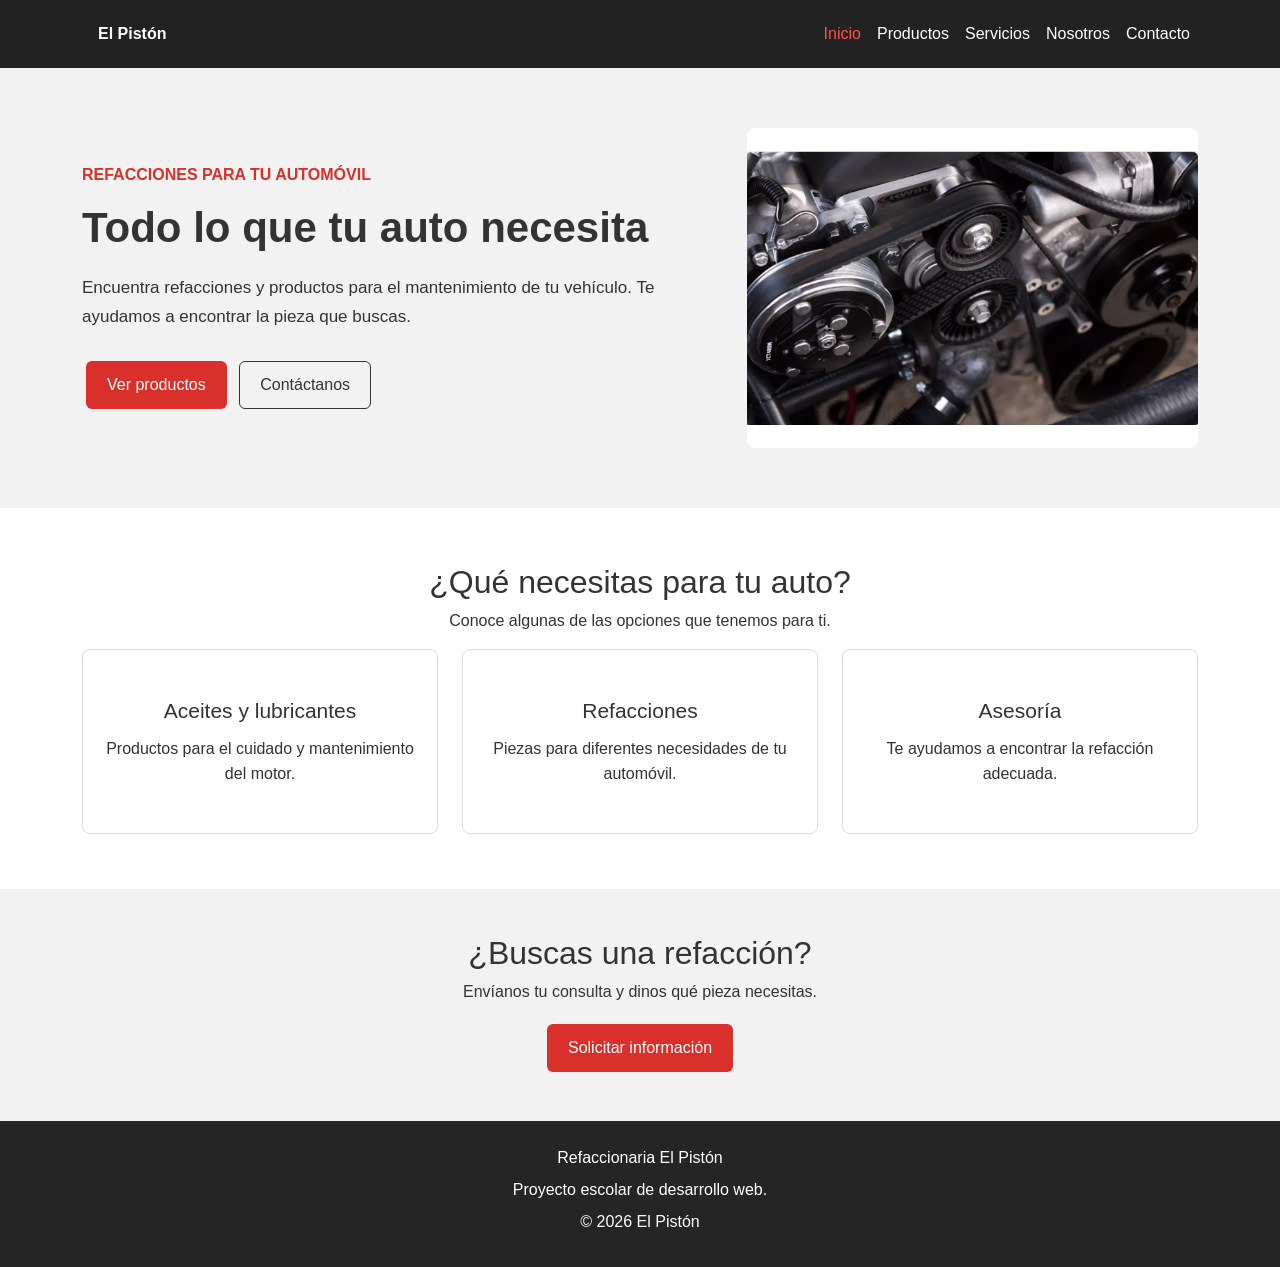
<file: HTML/index.html>
<!DOCTYPE html>
<html lang="es">
<head>
    <meta charset="UTF-8">
    <meta name="viewport" content="width=device-width, initial-scale=1.0">
    <title>Refaccionaria El Pistón</title>

    <link href="https://cdn.jsdelivr.net/npm/bootstrap@5.3.3/dist/css/bootstrap.min.css" rel="stylesheet">
    <link href="../CSS/css.css" rel="stylesheet">
</head>
<body>

    <header>
        <nav class="navbar navbar-expand-lg navbar-dark menu">
            <div class="container">

                <a class="navbar-brand" href="index.html">El Pistón</a>

                <button class="navbar-toggler" data-bs-toggle="collapse" data-bs-target="#menu">
                    <span class="navbar-toggler-icon"></span>
                </button>

                <div class="collapse navbar-collapse" id="menu">
                    <ul class="navbar-nav ms-auto">
                        <li class="nav-item"><a class="nav-link activo" href="index.html">Inicio</a></li>
                        <li class="nav-item"><a class="nav-link" href="productos.html">Productos</a></li>
                        <li class="nav-item"><a class="nav-link" href="servicios.html">Servicios</a></li>
                        <li class="nav-item"><a class="nav-link" href="nosotros.html">Nosotros</a></li>
                        <li class="nav-item"><a class="nav-link" href="contacto.html">Contacto</a></li>
                    </ul>
                </div>
            </div>
        </nav>
    </header>

    <main>
        <section class="portada">
            <div class="container">
                <div class="row align-items-center">

                    <div class="col-lg-7">
                        <p class="texto-rojo">REFACCIONES PARA TU AUTOMÓVIL</p>

                        <h1>Todo lo que tu auto necesita</h1>

                        <p class="descripcion">
                            Encuentra refacciones y productos para el mantenimiento
                            de tu vehículo. Te ayudamos a encontrar la pieza que buscas.
                        </p>

                        <a href="productos.html" class="btn boton-rojo">Ver productos</a>
                        <a href="contacto.html" class="btn boton-borde">Contáctanos</a>
                    </div>

                    <div class="col-lg-5">
                        <img src="../IMAGENES/refacciones.png"
                             class="img-fluid imagen-portada"
                             alt="Refacciones para automóviles">
                    </div>

                </div>
            </div>
        </section>

        <section class="seccion">
            <div class="container">

                <div class="text-center">
                    <h2>¿Qué necesitas para tu auto?</h2>
                    <p>Conoce algunas de las opciones que tenemos para ti.</p>
                </div>

                <div class="row g-4">

                    <div class="col-md-4">
                        <div class="tarjeta">
                            <h3>Aceites y lubricantes</h3>
                            <p>Productos para el cuidado y mantenimiento del motor.</p>
                        </div>
                    </div>

                    <div class="col-md-4">
                        <div class="tarjeta">
                            <h3>Refacciones</h3>
                            <p>Piezas para diferentes necesidades de tu automóvil.</p>
                        </div>
                    </div>

                    <div class="col-md-4">
                        <div class="tarjeta">
                            <h3>Asesoría</h3>
                            <p>Te ayudamos a encontrar la refacción adecuada.</p>
                        </div>
                    </div>

                </div>
            </div>
        </section>

        <section class="llamada">
            <div class="container text-center">
                <h2>¿Buscas una refacción?</h2>
                <p>Envíanos tu consulta y dinos qué pieza necesitas.</p>
                <a href="contacto.html" class="btn boton-rojo">Solicitar información</a>
            </div>
        </section>
    </main>

    <footer class="pie">
        <div class="container text-center">
            <p>Refaccionaria El Pistón</p>
            <p>Proyecto escolar de desarrollo web.</p>
            <p>&copy; 2026 El Pistón</p>
        </div>
    </footer>

    <script src="https://cdn.jsdelivr.net/npm/bootstrap@5.3.3/dist/js/bootstrap.bundle.min.js"></script>
    <script src="../JS/scrypt.js"></script>
</body>
</html>
</file>
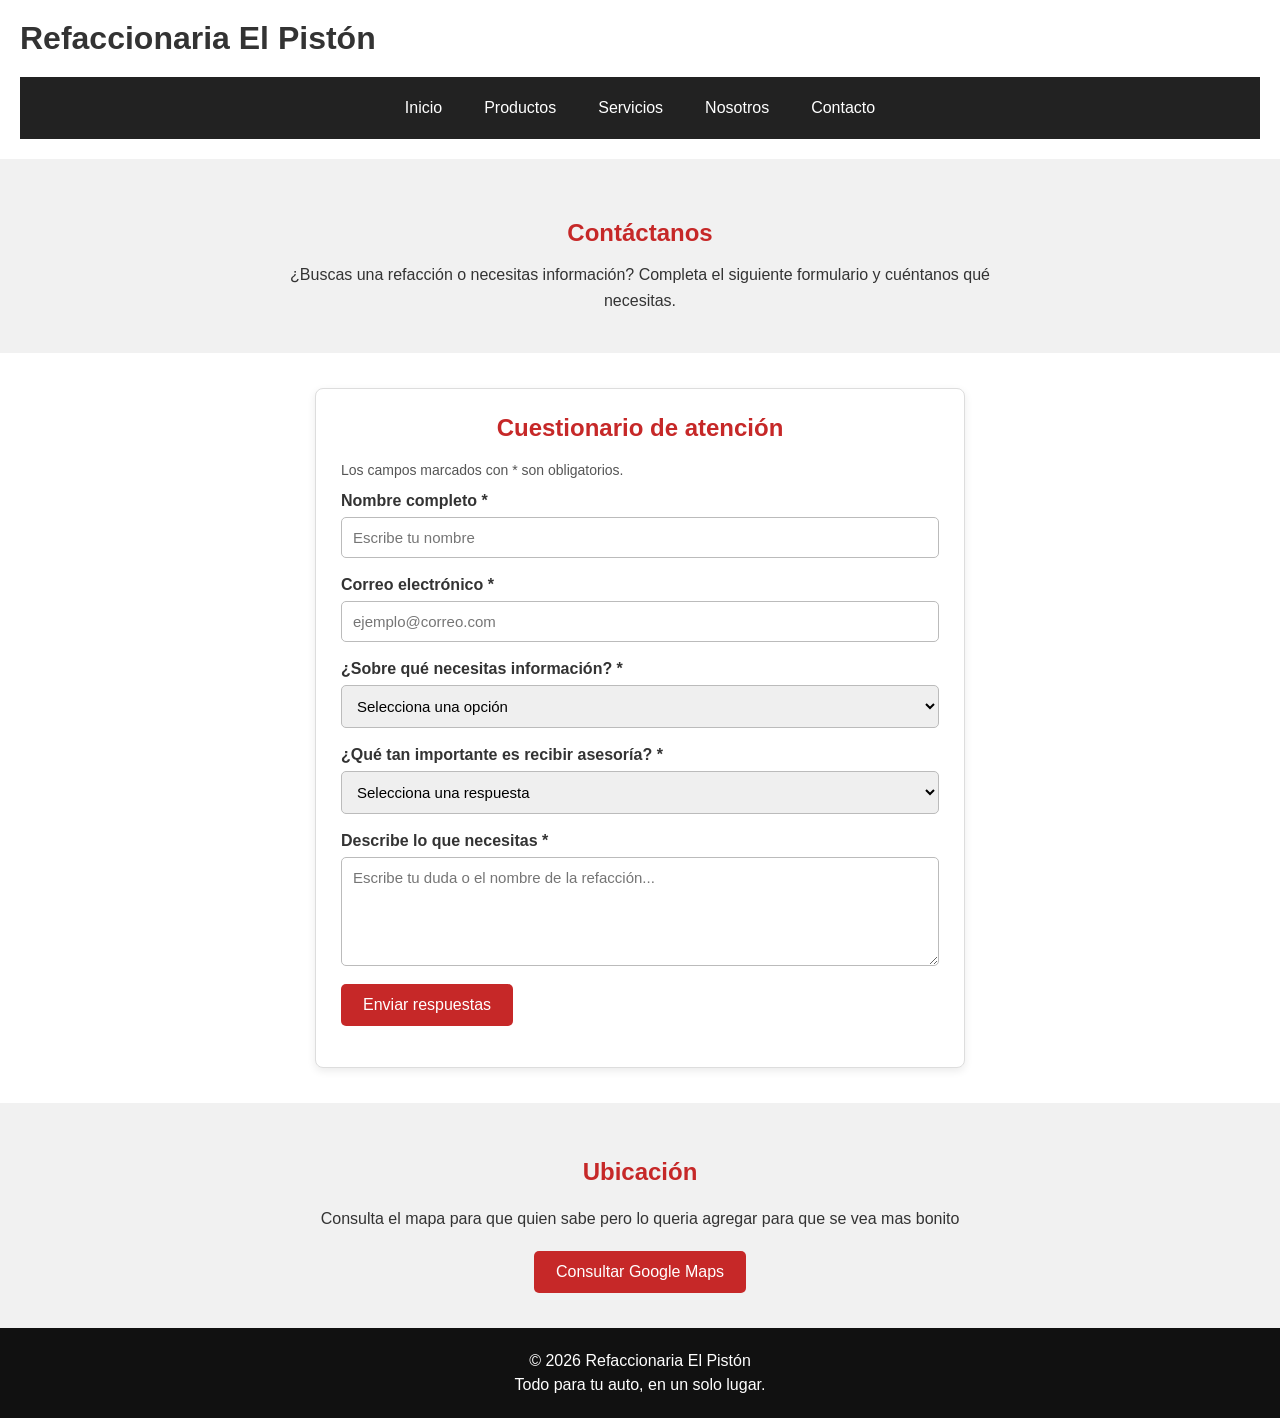
<file: HTML/contacto.html>
<!DOCTYPE html>
<html lang="es">
<head>
    <meta charset="UTF-8">
    <meta name="viewport" content="width=device-width, initial-scale=1.0">

    <title>Contacto | Refaccionaria El Pistón</title>

    <link rel="stylesheet" href="../CSS/css.css">
    <link rel="stylesheet" href="../CSS/contacto.css">

    <script src="../JS/contacto.js" defer></script>
</head>
<body>

    <header class="encabezado">
        <div class="contenedor-menu">
            <h1>Refaccionaria El Pistón</h1>

            <nav class="menu">
                <a href="index.html">Inicio</a>
                <a href="productos.html">Productos</a>
                <a href="servicios.html">Servicios</a>
                <a href="nosotros.html">Nosotros</a>
                <a href="contacto.html">Contacto</a>
            </nav>
        </div>
    </header>

    <main>
        <section class="presentacion-contacto">
            <h2>Contáctanos</h2>

            <p>
                ¿Buscas una refacción o necesitas información?
                Completa el siguiente formulario y cuéntanos qué necesitas.
            </p>
        </section>

        <section class="seccion-formulario">
            <h2>Cuestionario de atención</h2>

            <p class="texto-formulario">
                Los campos marcados con * son obligatorios.
            </p>

            <form id="formulario-contacto">

                <div class="campo-formulario">
                    <label for="nombre">Nombre completo *</label>
                    <input type="text" id="nombre" name="nombre"
                           required minlength="3" maxlength="60"
                           placeholder="Escribe tu nombre">
                </div>

                <div class="campo-formulario">
                    <label for="correo">Correo electrónico *</label>
                    <input type="email" id="correo" name="correo"
                           required maxlength="100"
                           placeholder="ejemplo@correo.com">
                </div>

                <div class="campo-formulario">
                    <label for="tema">¿Sobre qué necesitas información? *</label>

                    <select id="tema" name="tema" required>
                        <option value="">Selecciona una opción</option>
                        <option value="Productos">Productos y refacciones</option>
                        <option value="Aceites">Aceites y lubricantes</option>
                        <option value="Baterias">Baterías y accesorios</option>
                        <option value="Servicios">Servicios y asesoría</option>
                        <option value="Otro">Otro tema</option>
                    </select>
                </div>

                <div class="campo-formulario">
                    <label for="satisfaccion">
                        ¿Qué tan importante es recibir asesoría? *
                    </label>

                    <select id="satisfaccion" name="satisfaccion" required>
                        <option value="">Selecciona una respuesta</option>
                        <option value="Muy importante">Muy importante</option>
                        <option value="Importante">Importante</option>
                        <option value="Poco importante">Poco importante</option>
                    </select>
                </div>

                <div class="campo-formulario">
                    <label for="mensaje">Describe lo que necesitas *</label>

                    <textarea id="mensaje" name="mensaje"
                              required minlength="10" maxlength="500"
                              rows="5"
                              placeholder="Escribe tu duda o el nombre de la refacción..."></textarea>
                </div>

                <button type="submit" class="boton-contacto">
                    Enviar respuestas
                </button>

                <p id="mensaje-formulario" role="status"
                   aria-live="polite"></p>

            </form>
        </section>

        <section class="ubicacion-contacto">
            <h2>Ubicación</h2>

            <p>
                Consulta el mapa para que quien sabe pero lo queria agregar para que se vea mas bonito
            </p>

            <a href="https://www.google.com/maps"
               target="_blank" rel="noopener noreferrer"
               class="boton-contacto">
                Consultar Google Maps
            </a>
        </section>
    </main>

    <footer class="pie-contacto">
        <p>© 2026 Refaccionaria El Pistón</p>
        <p>Todo para tu auto, en un solo lugar.</p>
    </footer>

</body>
</html>
</file>
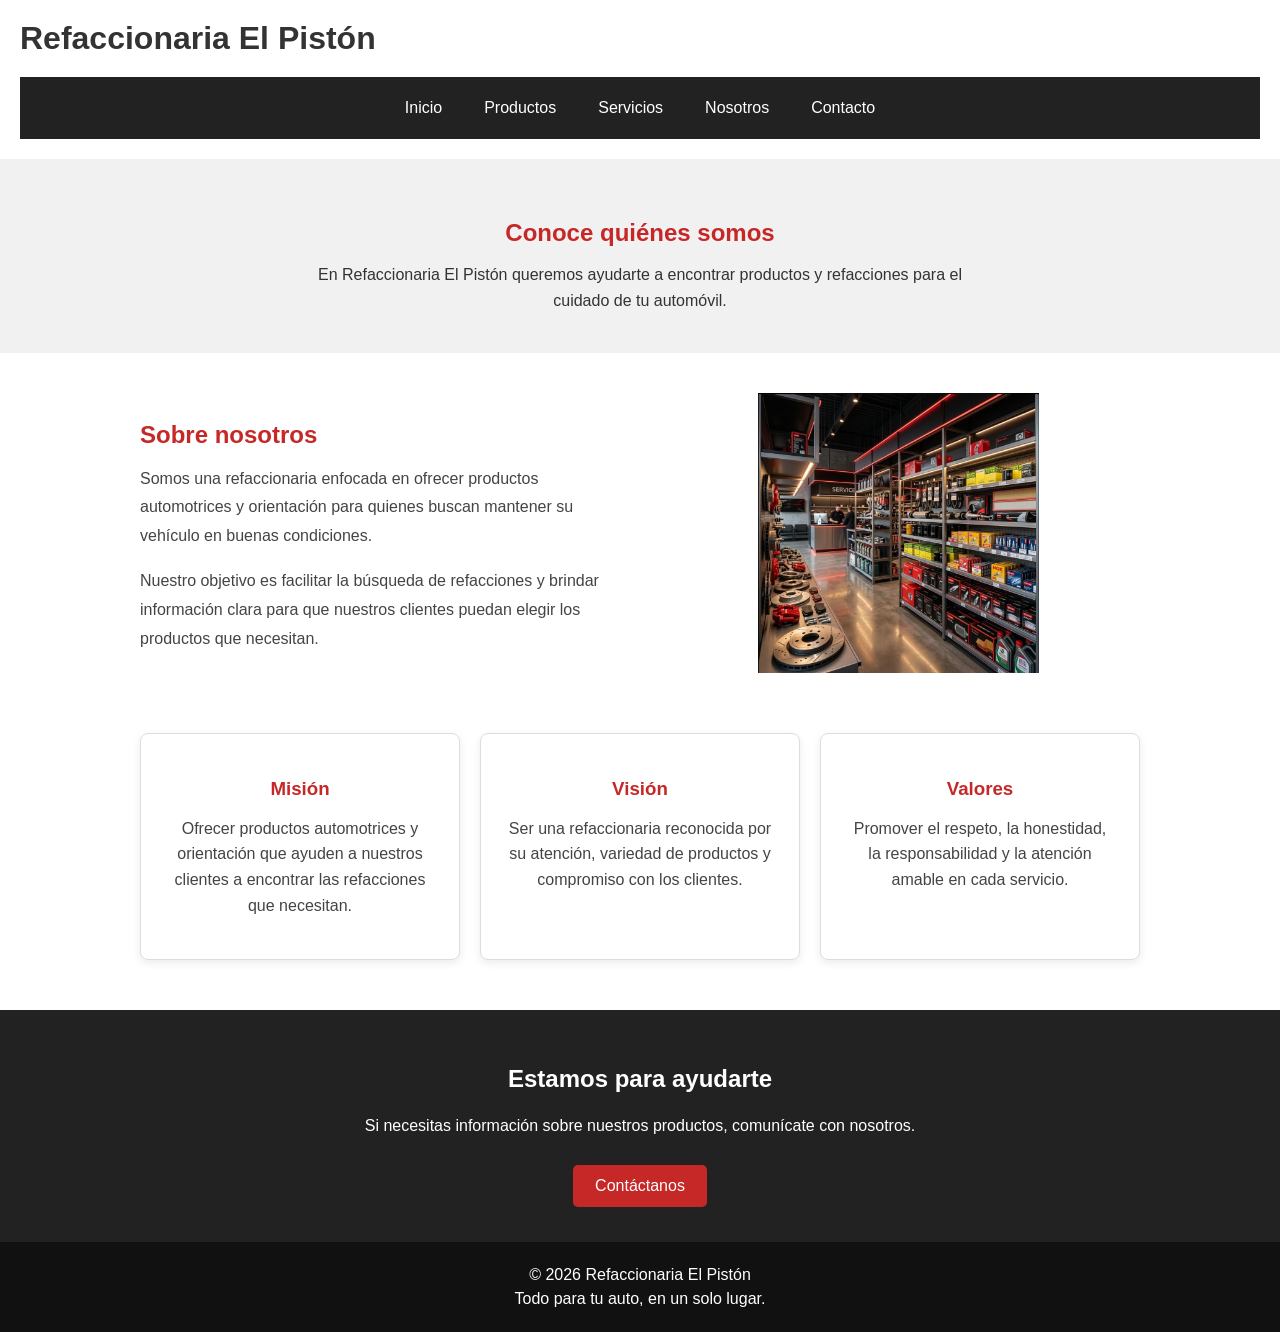
<file: HTML/nosotros.html>
<!DOCTYPE html>
<html lang="es">
<head>
    <meta charset="UTF-8">
    <meta name="viewport" content="width=device-width, initial-scale=1.0">

    <title>Nosotros | Refaccionaria El Pistón</title>

    <link rel="stylesheet" href="../CSS/css.css">
    <link rel="stylesheet" href="../CSS/nosotros.css">
</head>
<body>

    <header class="encabezado">
        <div class="contenedor-menu">
            <h1>Refaccionaria El Pistón</h1>

            <nav class="menu">
                <a href="index.html">Inicio</a>
                <a href="productos.html">Productos</a>
                <a href="servicios.html">Servicios</a>
                <a href="nosotros.html">Nosotros</a>
                <a href="contacto.html">Contacto</a>
            </nav>
        </div>
    </header>

    <main>
        <section class="presentacion-nosotros">
            <h2>Conoce quiénes somos</h2>

            <p>
                En Refaccionaria El Pistón queremos ayudarte a encontrar
                productos y refacciones para el cuidado de tu automóvil.
            </p>
        </section>

        <section class="contenido-nosotros">
            <div class="texto-nosotros">
                <h2>Sobre nosotros</h2>

                <p>
                    Somos una refaccionaria enfocada en ofrecer productos
                    automotrices y orientación para quienes buscan
                    mantener su vehículo en buenas condiciones.
                </p>

                <p>
                    Nuestro objetivo es facilitar la búsqueda de
                    refacciones y brindar información clara para que
                    nuestros clientes puedan elegir los productos
                    que necesitan.
                </p>
            </div>

            <div class="imagen-nosotros">
                <img src="../IMAGENES/nosotros.png"
                     alt="Imagen de Refaccionaria El Pistón">
            </div>
        </section>

        <section class="valores-nosotros">
            <article class="tarjeta-nosotros">
                <h3>Misión</h3>

                <p>
                    Ofrecer productos automotrices y orientación
                    que ayuden a nuestros clientes a encontrar
                    las refacciones que necesitan.
                </p>
            </article>

            <article class="tarjeta-nosotros">
                <h3>Visión</h3>

                <p>
                    Ser una refaccionaria reconocida por su atención,
                    variedad de productos y compromiso con los clientes.
                </p>
            </article>

            <article class="tarjeta-nosotros">
                <h3>Valores</h3>

                <p>
                    Promover el respeto, la honestidad, la responsabilidad
                    y la atención amable en cada servicio.
                </p>
            </article>
        </section>

        <section class="invitacion-nosotros">
            <h2>Estamos para ayudarte</h2>

            <p>
                Si necesitas información sobre nuestros productos,
                comunícate con nosotros.
            </p>

            <a href="contacto.html" class="boton-nosotros">
                Contáctanos
            </a>
        </section>
    </main>

    <footer class="pie-nosotros">
        <p>© 2026 Refaccionaria El Pistón</p>
        <p>Todo para tu auto, en un solo lugar.</p>
    </footer>

</body>
</html>
</file>
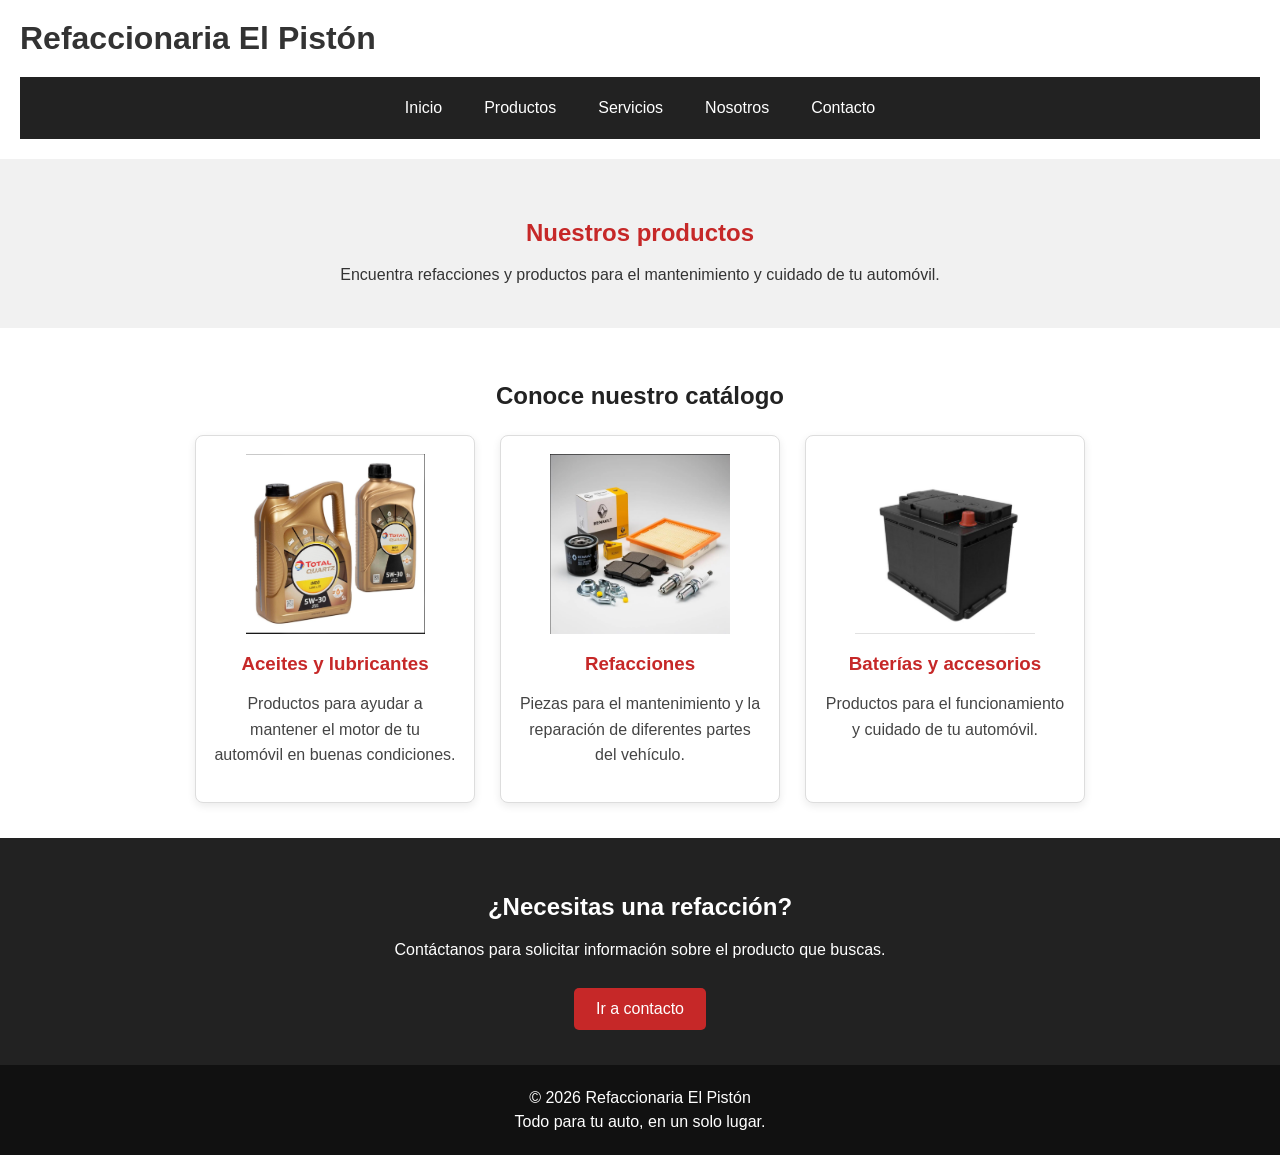
<file: HTML/productos.html>
<!DOCTYPE html>
<html lang="es">
<head>
    <meta charset="UTF-8">
    <meta name="viewport" content="width=device-width, initial-scale=1.0">

    <title>Productos | Refaccionaria El Pistón</title>

    <link rel="stylesheet" href="../CSS/css.css">
    <link rel="stylesheet" href="../CSS/productos.css">
</head>
<body>

    <header class="encabezado">
        <div class="contenedor-menu">
            <h1>Refaccionaria El Pistón</h1>

            <nav class="menu">
                <a href="index.html">Inicio</a>
                <a href="productos.html">Productos</a>
                <a href="servicios.html">Servicios</a>
                <a href="nosotros.html">Nosotros</a>
                <a href="contacto.html">Contacto</a>
            </nav>
        </div>
    </header>

    <main>
        <section class="presentacion-productos">
            <h2>Nuestros productos</h2>

            <p>
                Encuentra refacciones y productos para el mantenimiento
                y cuidado de tu automóvil.
            </p>
        </section>

        <section class="seccion-productos">
            <h2>Conoce nuestro catálogo</h2>

            <div class="lista-productos">

                <article class="tarjeta-producto">
                    <img src="../IMAGENES/aceites.png"
                         alt="Aceites y lubricantes para automóvil">

                    <h3>Aceites y lubricantes</h3>

                    <p>
                        Productos para ayudar a mantener el motor
                        de tu automóvil en buenas condiciones.
                    </p>
                </article>

                <article class="tarjeta-producto">
                    <img src="../IMAGENES/refacciones2.png"
                         alt="Filtros, bujías y piezas automotrices">

                    <h3>Refacciones</h3>

                    <p>
                        Piezas para el mantenimiento y la reparación
                        de diferentes partes del vehículo.
                    </p>
                </article>

                <article class="tarjeta-producto">
                    <img src="../IMAGENES/baterias.png"
                         alt="Batería para automóvil">

                    <h3>Baterías y accesorios</h3>

                    <p>
                        Productos para el funcionamiento y cuidado
                        de tu automóvil.
                    </p>
                </article>

            </div>
        </section>

        <section class="invitacion-productos">
            <h2>¿Necesitas una refacción?</h2>

            <p>
                Contáctanos para solicitar información sobre
                el producto que buscas.
            </p>

            <a href="contacto.html" class="boton-productos">
                Ir a contacto
            </a>
        </section>
    </main>

    <footer class="pie-productos">
        <p>© 2026 Refaccionaria El Pistón</p>
        <p>Todo para tu auto, en un solo lugar.</p>
    </footer>

</body>
</html>
</file>
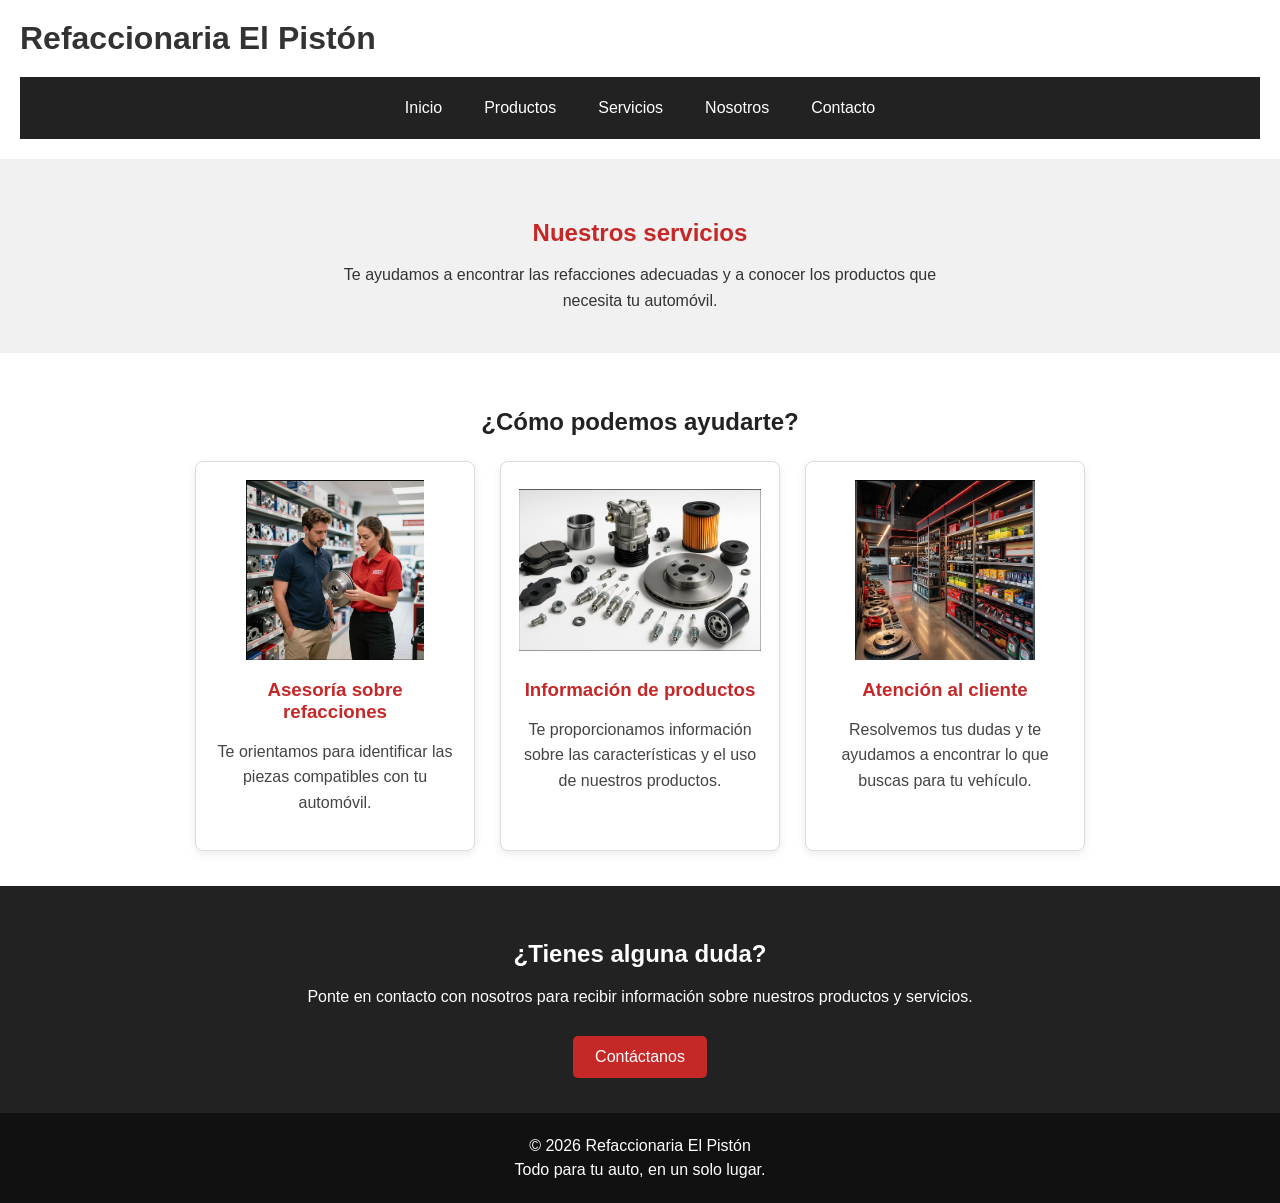
<file: HTML/servicios.html>
<!DOCTYPE html>
<html lang="es">
<head>
    <meta charset="UTF-8">
    <meta name="viewport" content="width=device-width, initial-scale=1.0">

    <title>Servicios | Refaccionaria El Pistón</title>

    <link rel="stylesheet" href="../CSS/css.css">
    <link rel="stylesheet" href="../CSS/servicios.css">
</head>
<body>

    <header class="encabezado">
        <div class="contenedor-menu">
            <h1>Refaccionaria El Pistón</h1>

            <nav class="menu">
                <a href="index.html">Inicio</a>
                <a href="productos.html">Productos</a>
                <a href="servicios.html">Servicios</a>
                <a href="nosotros.html">Nosotros</a>
                <a href="contacto.html">Contacto</a>
            </nav>
        </div>
    </header>

    <main>
        <section class="presentacion-servicios">
            <h2>Nuestros servicios</h2>

            <p>
                Te ayudamos a encontrar las refacciones adecuadas
                y a conocer los productos que necesita tu automóvil.
            </p>
        </section>

        <section class="seccion-servicios">
            <h2>¿Cómo podemos ayudarte?</h2>

            <div class="lista-servicios">

                <article class="tarjeta-servicio">
                    <img src="../IMAGENES/servicios.png"
                         alt="Asesoría para elegir refacciones">

                    <h3>Asesoría sobre refacciones</h3>

                    <p>
                        Te orientamos para identificar las piezas
                        compatibles con tu automóvil.
                    </p>
                </article>

                <article class="tarjeta-servicio">
                    <img src="../IMAGENES/productos.png"
                         alt="Productos automotrices disponibles">

                    <h3>Información de productos</h3>

                    <p>
                        Te proporcionamos información sobre las
                        características y el uso de nuestros productos.
                    </p>
                </article>

                <article class="tarjeta-servicio">
                    <img src="../IMAGENES/nosotros.png"
                         alt="Atención al cliente en la refaccionaria">

                    <h3>Atención al cliente</h3>

                    <p>
                        Resolvemos tus dudas y te ayudamos a encontrar
                        lo que buscas para tu vehículo.
                    </p>
                </article>

            </div>
        </section>

        <section class="invitacion-servicios">
            <h2>¿Tienes alguna duda?</h2>

            <p>
                Ponte en contacto con nosotros para recibir
                información sobre nuestros productos y servicios.
            </p>

            <a href="contacto.html" class="boton-servicios">
                Contáctanos
            </a>
        </section>
    </main>

    <footer class="pie-servicios">
        <p>© 2026 Refaccionaria El Pistón</p>
        <p>Todo para tu auto, en un solo lugar.</p>
    </footer>

</body>
</html>
</file>
<file: CSS/css.css>
body {
    margin: 0;
    font-family: Arial, sans-serif;
    color: #333333;
    background-color: white;
}

.menu {
    background-color: #252525;
}

.navbar-brand {
    font-size: 24px;
    font-weight: bold;
}

.nav-link:hover,
.nav-link.activo {
    color: #ff514b;
}

.portada {
    padding: 60px 0;
    background-color: #f2f2f2;
}

h1 {
    font-size: 42px;
    font-weight: bold;
    margin-bottom: 20px;
}

.texto-rojo {
    color: #d9302b;
    font-weight: bold;
}

.descripcion {
    font-size: 17px;
    line-height: 1.7;
    margin-bottom: 25px;
}

.imagen-portada {
    width: 100%;
    height: 320px;
    object-fit: contain;
    border-radius: 8px;
    background-color: white;
}

.boton-rojo {
    background-color: #d9302b;
    color: white;
    padding: 11px 20px;
    margin: 4px;
}

.boton-rojo:hover {
    background-color: #a92320;
    color: white;
}

.boton-borde {
    border: 1px solid #333333;
    color: #333333;
    padding: 11px 20px;
    margin: 4px;
}

.boton-borde:hover {
    background-color: #333333;
    color: white;
}

.seccion {
    padding: 55px 0;
}

.tarjeta {
    height: 100%;
    padding: 30px 20px;
    text-align: center;
    border: 1px solid #dddddd;
    border-radius: 8px;
    background-color: white;
}

.tarjeta h3 {
    font-size: 21px;
    margin: 18px 0 12px;
}

.tarjeta p {
    line-height: 1.6;
}

.llamada {
    padding: 45px 0;
    background-color: #f2f2f2;
}

.pie {
    padding: 25px 0;
    color: white;
    background-color: #252525;
    text-align: center;
}

.pie p {
    margin-bottom: 8px;
}

@media (max-width: 767px) {
    .portada {
        padding: 35px 0;
    }

    h1 {
        font-size: 32px;
    }

    .imagen-portada {
        height: 240px;
        margin-top: 20px;
    }

    .seccion {
        padding: 40px 0;
    }
}

/* Encabezado de la página */
.encabezado {
    background-color: #ffffff;
    padding: 20px;
}

.contenedor-menu h1 {
    color: #333333;
    font-size: 32px;
    margin: 0 0 20px 0;
}

/* Barra de navegación */
.menu {
    background-color: #222222;
    display: flex;
    justify-content: center;
    align-items: center;
    flex-wrap: wrap;
    gap: 10px;
    padding: 12px;
}

/* Enlaces del menú */
.menu a {
    color: #ffffff;
    text-decoration: none;
    padding: 10px 16px;
    border-radius: 5px;
    font-size: 16px;
}

/* Efecto al pasar el cursor */
.menu a:hover {
    background-color: #c62828;
    color: #ffffff;
}

/* Adaptación para celulares */
@media (max-width: 600px) {
    .contenedor-menu h1 {
        font-size: 26px;
        text-align: center;
    }

    .menu {
        flex-direction: column;
        gap: 5px;
    }

    .menu a {
        width: 100%;
        text-align: center;
        box-sizing: border-box;
    }
}
</file>
<file: CSS/contacto.css>
/* Presentación */
.presentacion-contacto {
    background-color: #f1f1f1;
    text-align: center;
    padding: 40px 20px;
}

.presentacion-contacto h2 {
    color: #c62828;
    margin-bottom: 15px;
}

.presentacion-contacto p {
    max-width: 700px;
    margin: 0 auto;
    line-height: 1.6;
}

/* Sección del formulario */
.seccion-formulario {
    max-width: 650px;
    margin: 35px auto;
    padding: 25px;
    box-sizing: border-box;
    background-color: #ffffff;
    border: 1px solid #dddddd;
    border-radius: 8px;
    box-shadow: 0 3px 8px #00000015;
}

.seccion-formulario h2 {
    color: #c62828;
    text-align: center;
    margin-top: 0;
}

.texto-formulario {
    color: #555555;
    font-size: 14px;
}

/* Campos */
.campo-formulario {
    display: flex;
    flex-direction: column;
    margin-bottom: 18px;
}

.campo-formulario label {
    font-weight: bold;
    margin-bottom: 7px;
    color: #333333;
}

.campo-formulario input,
.campo-formulario select,
.campo-formulario textarea {
    width: 100%;
    padding: 11px;
    box-sizing: border-box;
    border: 1px solid #bbbbbb;
    border-radius: 5px;
    font-family: Arial, sans-serif;
    font-size: 15px;
}

.campo-formulario input:focus,
.campo-formulario select:focus,
.campo-formulario textarea:focus {
    outline: 2px solid #c62828;
    border-color: #c62828;
}

.campo-formulario textarea {
    resize: vertical;
}

/* Botón */
.boton-contacto {
    display: inline-block;
    background-color: #c62828;
    color: #ffffff;
    text-decoration: none;
    border: none;
    border-radius: 5px;
    padding: 12px 22px;
    font-size: 16px;
    cursor: pointer;
    text-align: center;
}

.boton-contacto:hover {
    background-color: #a51f1f;
}

/* Mensajes de validación */
#mensaje-formulario {
    margin-top: 15px;
    line-height: 1.5;
    font-weight: bold;
}

/* Ubicación */
.ubicacion-contacto {
    background-color: #f1f1f1;
    text-align: center;
    padding: 35px 20px;
}

.ubicacion-contacto h2 {
    color: #c62828;
}

.ubicacion-contacto p {
    max-width: 650px;
    margin: 0 auto 20px;
    line-height: 1.6;
}

/* Pie de página */
.pie-contacto {
    background-color: #111111;
    color: #ffffff;
    text-align: center;
    padding: 18px;
}

.pie-contacto p {
    margin: 6px;
}

/* Adaptación para celulares */
@media (max-width: 600px) {
    .seccion-formulario {
        width: calc(100% - 30px);
        margin: 25px auto;
        padding: 18px;
    }

    .presentacion-contacto {
        padding: 30px 15px;
    }

    .boton-contacto {
        max-width: 100%;
        box-sizing: border-box;
    }
}
</file>
<file: CSS/nosotros.css>
/* Presentación */
.presentacion-nosotros {
    background-color: #f1f1f1;
    text-align: center;
    padding: 40px 20px;
}

.presentacion-nosotros h2 {
    color: #c62828;
    margin-bottom: 15px;
}

.presentacion-nosotros p {
    max-width: 700px;
    margin: 0 auto;
    line-height: 1.6;
}

/* Información de la refaccionaria */
.contenido-nosotros {
    display: flex;
    align-items: center;
    justify-content: center;
    gap: 35px;
    max-width: 1000px;
    margin: 0 auto;
    padding: 40px 20px;
}

.texto-nosotros {
    flex: 1;
}

.texto-nosotros h2 {
    color: #c62828;
    margin-bottom: 15px;
}

.texto-nosotros p {
    color: #444444;
    line-height: 1.8;
    margin-bottom: 12px;
}

/* Tamaño de la imagen */
.imagen-nosotros {
    flex: 1;
    text-align: center;
}

.imagen-nosotros img {
    width: 100%;
    max-width: 420px;
    height: 280px;
    object-fit: contain;
    display: block;
    margin: 0 auto;
}

/* Misión, visión y valores */
.valores-nosotros {
    display: flex;
    justify-content: center;
    align-items: stretch;
    flex-wrap: wrap;
    gap: 20px;
    padding: 20px;
    max-width: 1100px;
    margin: 0 auto 30px;
}

.tarjeta-nosotros {
    flex: 1;
    min-width: 220px;
    max-width: 320px;
    box-sizing: border-box;
    padding: 25px;
    text-align: center;
    border: 1px solid #dddddd;
    border-radius: 8px;
    box-shadow: 0 3px 8px #00000015;
}

.tarjeta-nosotros h3 {
    color: #c62828;
    margin-bottom: 12px;
}

.tarjeta-nosotros p {
    color: #444444;
    line-height: 1.6;
}

/* Invitación a contactar */
.invitacion-nosotros {
    background-color: #222222;
    color: #ffffff;
    text-align: center;
    padding: 35px 20px;
}

.invitacion-nosotros p {
    line-height: 1.6;
}

.boton-nosotros {
    display: inline-block;
    background-color: #c62828;
    color: #ffffff;
    text-decoration: none;
    padding: 12px 22px;
    margin-top: 10px;
    border-radius: 5px;
}

.boton-nosotros:hover {
    background-color: #a51f1f;
}

/* Pie de página */
.pie-nosotros {
    background-color: #111111;
    color: #ffffff;
    text-align: center;
    padding: 18px;
}

.pie-nosotros p {
    margin: 6px;
}

/* Adaptación para celulares */
@media (max-width: 650px) {
    .contenido-nosotros {
        flex-direction: column;
        padding: 30px 18px;
    }

    .imagen-nosotros img {
        height: 220px;
    }

    .valores-nosotros {
        flex-direction: column;
        align-items: center;
    }

    .tarjeta-nosotros {
        width: 100%;
        max-width: 350px;
    }

    .presentacion-nosotros {
        padding: 30px 15px;
    }
}
</file>
<file: CSS/productos.css>
.presentacion-productos {
    background-color: #f1f1f1;
    text-align: center;
    padding: 40px 20px;
}

.presentacion-productos h2 {
    color: #c62828;
    margin-bottom: 15px;
}

.presentacion-productos p {
    max-width: 650px;
    margin: 0 auto;
    line-height: 1.6;
}

/* Sección del catálogo */
.seccion-productos {
    padding: 35px 20px;
    text-align: center;
}

.seccion-productos h2 {
    color: #222222;
    margin-bottom: 25px;
}

/* Organización de las tarjetas */
.lista-productos {
    display: flex;
    justify-content: center;
    align-items: stretch;
    flex-wrap: wrap;
    gap: 25px;
    max-width: 1100px;
    margin: 0 auto;
}

/* Tarjetas individuales */
.tarjeta-producto {
    background-color: #ffffff;
    border: 1px solid #dddddd;
    border-radius: 8px;
    padding: 18px;
    width: 280px;
    box-sizing: border-box;
    box-shadow: 0 3px 8px #00000015;
}

.tarjeta-producto img {
    width: 100%;
    height: 180px;
    object-fit: contain;
    display: block;
    margin: 0 auto 15px;
}

.tarjeta-producto h3 {
    color: #c62828;
    margin-bottom: 10px;
}

.tarjeta-producto p {
    line-height: 1.6;
    color: #444444;
}

/* Invitación a contactar */
.invitacion-productos {
    background-color: #222222;
    color: #ffffff;
    text-align: center;
    padding: 35px 20px;
}

.invitacion-productos h2 {
    margin-bottom: 12px;
}

.invitacion-productos p {
    line-height: 1.6;
}

.boton-productos {
    display: inline-block;
    background-color: #c62828;
    color: #ffffff;
    text-decoration: none;
    padding: 12px 22px;
    margin-top: 10px;
    border-radius: 5px;
}

.boton-productos:hover {
    background-color: #a51f1f;
}

/* Pie de página */
.pie-productos {
    background-color: #111111;
    color: #ffffff;
    text-align: center;
    padding: 18px;
}

.pie-productos p {
    margin: 6px;
}

@media (max-width: 600px) {
    .lista-productos {
        flex-direction: column;
        align-items: center;
    }

    .tarjeta-producto {
        width: 100%;
        max-width: 320px;
    }

    .tarjeta-producto img {
        height: 160px;
    }

    .presentacion-productos {
        padding: 30px 15px;
    }
}

/* Encabezado de la página */
.encabezado {
    background-color: #ffffff;
    padding: 20px;
}

.contenedor-menu h1 {
    color: #333333;
    font-size: 32px;
    margin: 0 0 20px 0;
}

/* Barra de navegación */
.menu {
    background-color: #222222;
    display: flex;
    justify-content: center;
    align-items: center;
    flex-wrap: wrap;
    gap: 10px;
    padding: 12px;
}

/* Enlaces del menú */
.menu a {
    color: #ffffff;
    text-decoration: none;
    padding: 10px 16px;
    border-radius: 5px;
    font-size: 16px;
}

/* Efecto al pasar el cursor */
.menu a:hover {
    background-color: #c62828;
    color: #ffffff;
}

/* Adaptación para celulares */
@media (max-width: 600px) {
    .contenedor-menu h1 {
        font-size: 26px;
        text-align: center;
    }

    .menu {
        flex-direction: column;
        gap: 5px;
    }

    .menu a {
        width: 100%;
        text-align: center;
        box-sizing: border-box;
    }
}
</file>
<file: CSS/servicios.css>
/* Presentación */
.presentacion-servicios {
    background-color: #f1f1f1;
    text-align: center;
    padding: 40px 20px;
}

.presentacion-servicios h2 {
    color: #c62828;
    margin-bottom: 15px;
}

.presentacion-servicios p {
    max-width: 650px;
    margin: 0 auto;
    line-height: 1.6;
}

/* Sección de servicios */
.seccion-servicios {
    padding: 35px 20px;
    text-align: center;
}

.seccion-servicios h2 {
    margin-bottom: 25px;
    color: #222222;
}

/* Organización de las tarjetas */
.lista-servicios {
    display: flex;
    justify-content: center;
    align-items: stretch;
    flex-wrap: wrap;
    gap: 25px;
    max-width: 1100px;
    margin: 0 auto;
}

/* Tarjetas */
.tarjeta-servicio {
    width: 280px;
    box-sizing: border-box;
    padding: 18px;
    background-color: #ffffff;
    border: 1px solid #dddddd;
    border-radius: 8px;
    box-shadow: 0 3px 8px #00000015;
}

.tarjeta-servicio img {
    display: block;
    width: 100%;
    height: 180px;
    object-fit: contain;
    margin: 0 auto 15px;
}

.tarjeta-servicio h3 {
    color: #c62828;
    margin-bottom: 10px;
}

.tarjeta-servicio p {
    color: #444444;
    line-height: 1.6;
}

/* Invitación a contactar */
.invitacion-servicios {
    background-color: #222222;
    color: #ffffff;
    text-align: center;
    padding: 35px 20px;
}

.invitacion-servicios h2 {
    margin-bottom: 12px;
}

.invitacion-servicios p {
    line-height: 1.6;
}

.boton-servicios {
    display: inline-block;
    background-color: #c62828;
    color: #ffffff;
    text-decoration: none;
    padding: 12px 22px;
    margin-top: 10px;
    border-radius: 5px;
}

.boton-servicios:hover {
    background-color: #a51f1f;
}

/* Pie de página */
.pie-servicios {
    background-color: #111111;
    color: #ffffff;
    text-align: center;
    padding: 18px;
}

.pie-servicios p {
    margin: 6px;
}

/* Adaptación para celulares */
@media (max-width: 600px) {
    .lista-servicios {
        flex-direction: column;
        align-items: center;
    }

    .tarjeta-servicio {
        width: 100%;
        max-width: 320px;
    }

    .tarjeta-servicio img {
        height: 160px;
    }

    .presentacion-servicios {
        padding: 30px 15px;
    }
}
</file>
